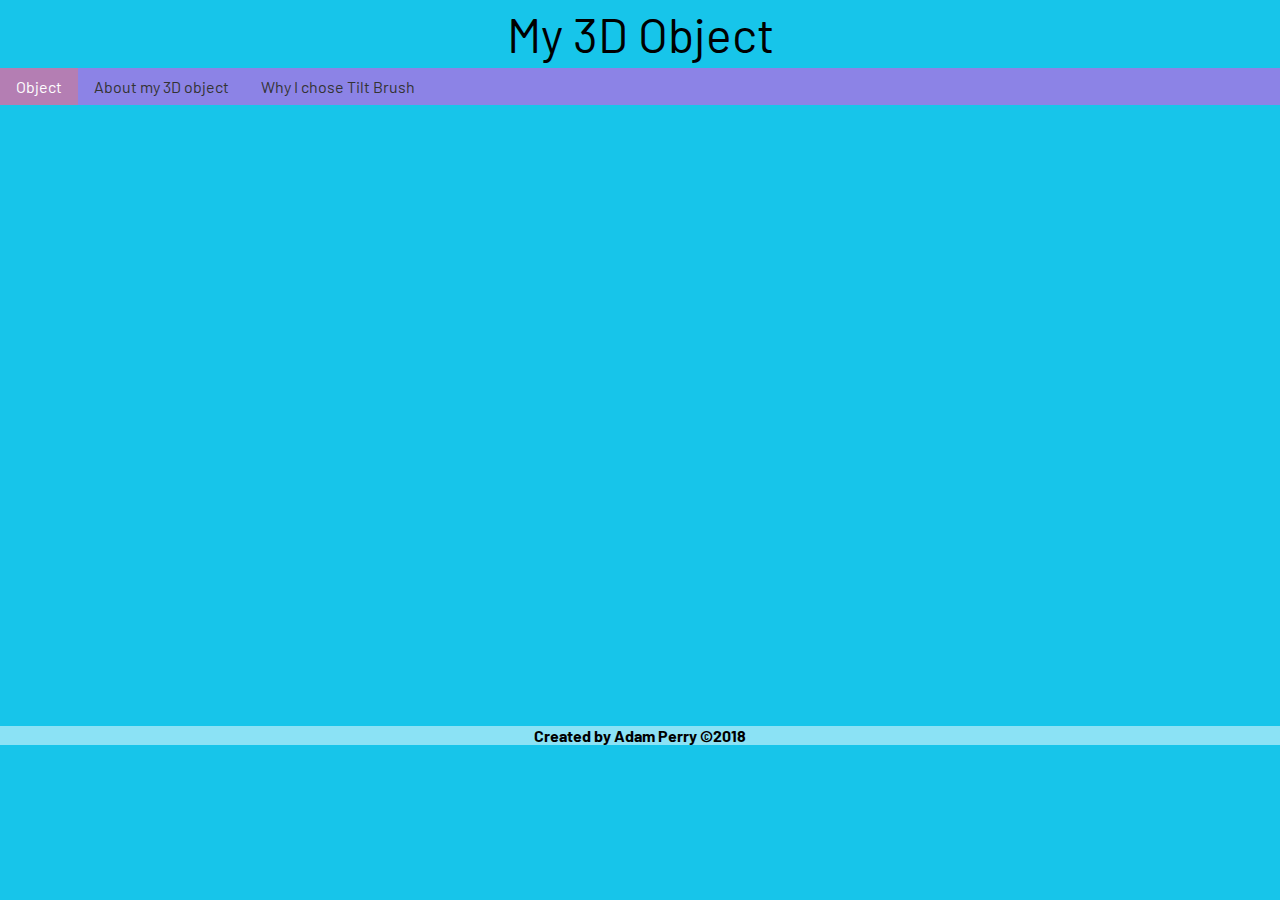
<file: index.html>
<!DOCTYPE html>
<title>Object</title>
<html lang="">

<head>
    <meta charset="utf-8">
    <meta name="viewport" content="width=device-width, initial-scale=1.0">

    <link rel="stylesheet" href="style.css">
    <link href="https://fonts.googleapis.com/css?family=Barlow" rel="stylesheet">
</head>

<body>
    <header>
        My 3D Object
    </header>
    <div class="topnav">
        <a class="active" href="index.html">Object</a>
        <a href="object.html">About my 3D object</a>
        <a href="info.html">Why I chose Tilt Brush</a>
    </div>
<br>

<div class="sketchfab-embed-wrapper"><iframe width="970" height="580" src="https://sketchfab.com/models/1f5c45824a5b4c0a8a6beb9a0ba588d1/embed?autostart=1" frameborder="0" allow="autoplay; fullscreen; vr" mozallowfullscreen="true" webkitallowfullscreen="true"></iframe>
</div>

<footer>
    <br>
    <h4 class="text">Created by Adam Perry ©2018</h4>
</footer>
</body>

</html>
</file>
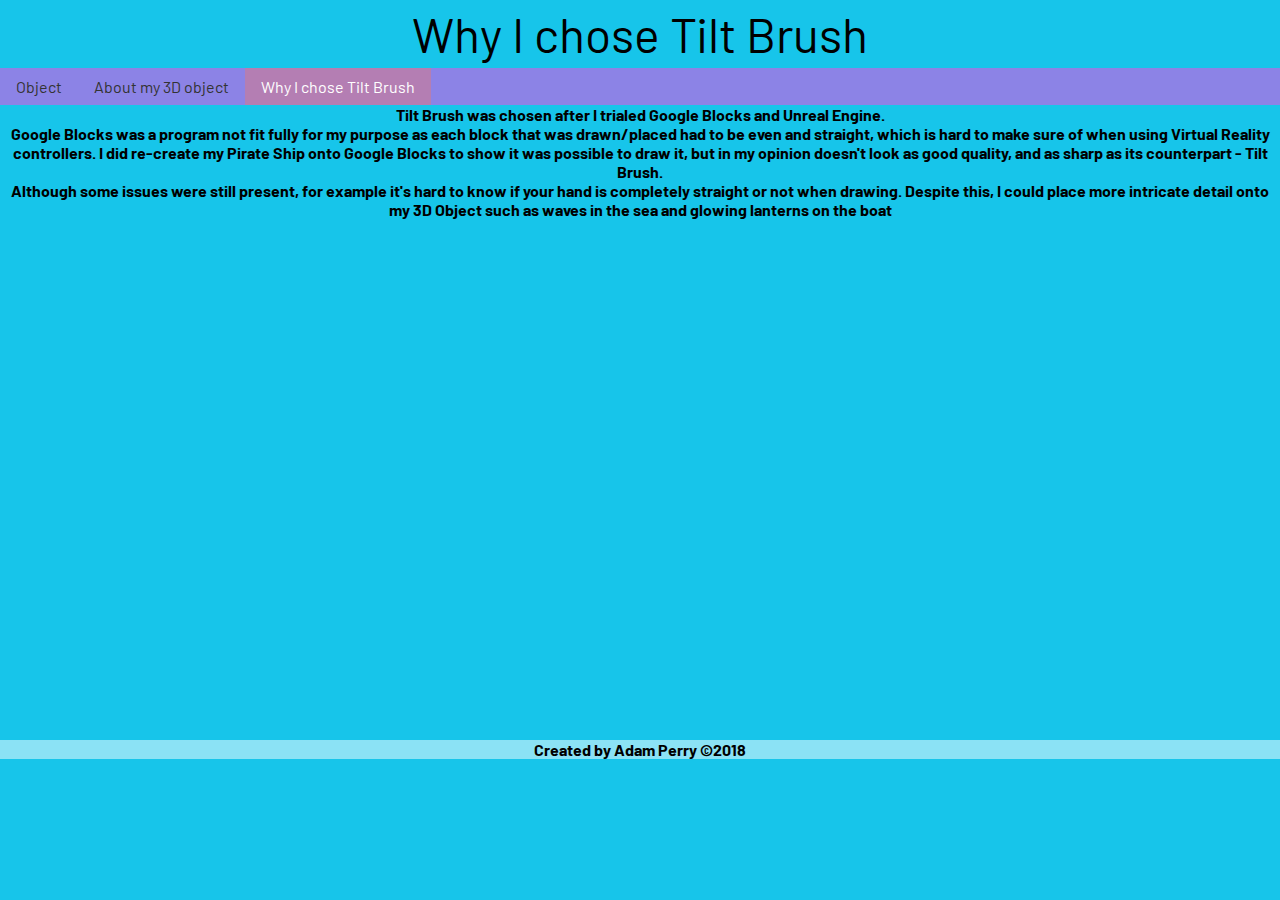
<file: info.html>
<!DOCTYPE html>
<html lang="">
<head>
    <meta charset="utf-8">
    <meta name="viewport" content="width=device-width, initial-scale=1.0">
    <title>Why I chose Tilt Brush</title>
    <link rel="stylesheet" href="style.css">
    <link href="https://fonts.googleapis.com/css?family=Barlow" rel="stylesheet">
</head>

<body>
    <header>
        Why I chose Tilt Brush
    </header>
    <div class="topnav">
        <a href="index.html">Object</a>
        <a href="object.html">About my 3D object</a>
        <a class="active" href="info.html">Why I chose Tilt Brush</a>
    </div>
    
<h2>Tilt Brush was chosen after I trialed Google Blocks and Unreal Engine. <br>Google Blocks was a program not fit fully for my purpose as each block that was drawn/placed had to be even and straight, which is hard to make sure of when using Virtual Reality controllers. I did re-create my Pirate Ship onto Google Blocks to show it was possible to draw it, but in my opinion doesn't look as good quality, and as sharp as its counterpart - Tilt Brush.<br>Although some issues were still present, for example it's hard to know if your hand is completely straight or not when drawing. Despite this, I could place more intricate detail onto my 3D Object such as waves in the sea and glowing lanterns on the boat</h2><br>
    
<div class="sketchfab-embed-wrapper"><iframe width="800" height="480" src="https://sketchfab.com/models/f1982d54fac64da1a3e8887e924eaa6e/embed?autostart=1" frameborder="0" allow="autoplay; fullscreen; vr" mozallowfullscreen="true" webkitallowfullscreen="true"></iframe>
</div>

    
<footer>
    <br>
    <h4 class="text">Created by Adam Perry ©2018</h4>
</footer>    
</body>
</html>
</file>
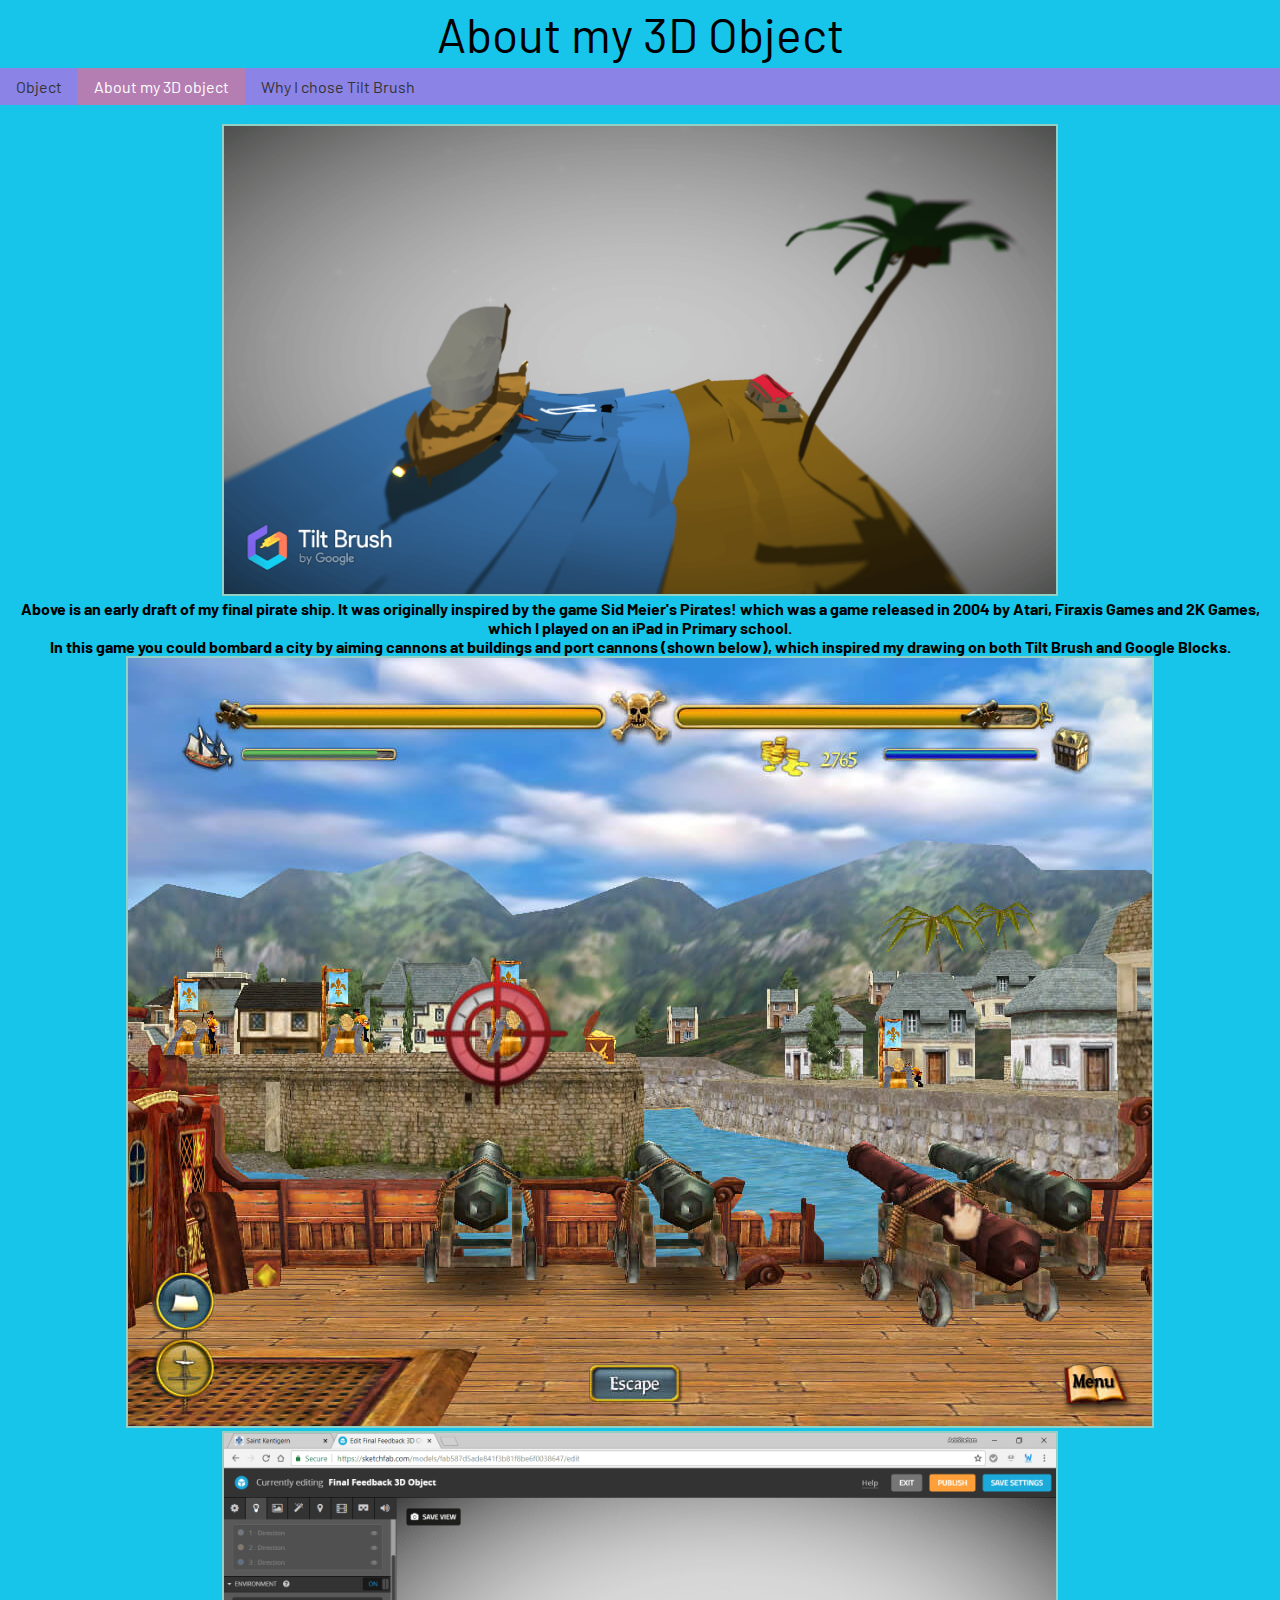
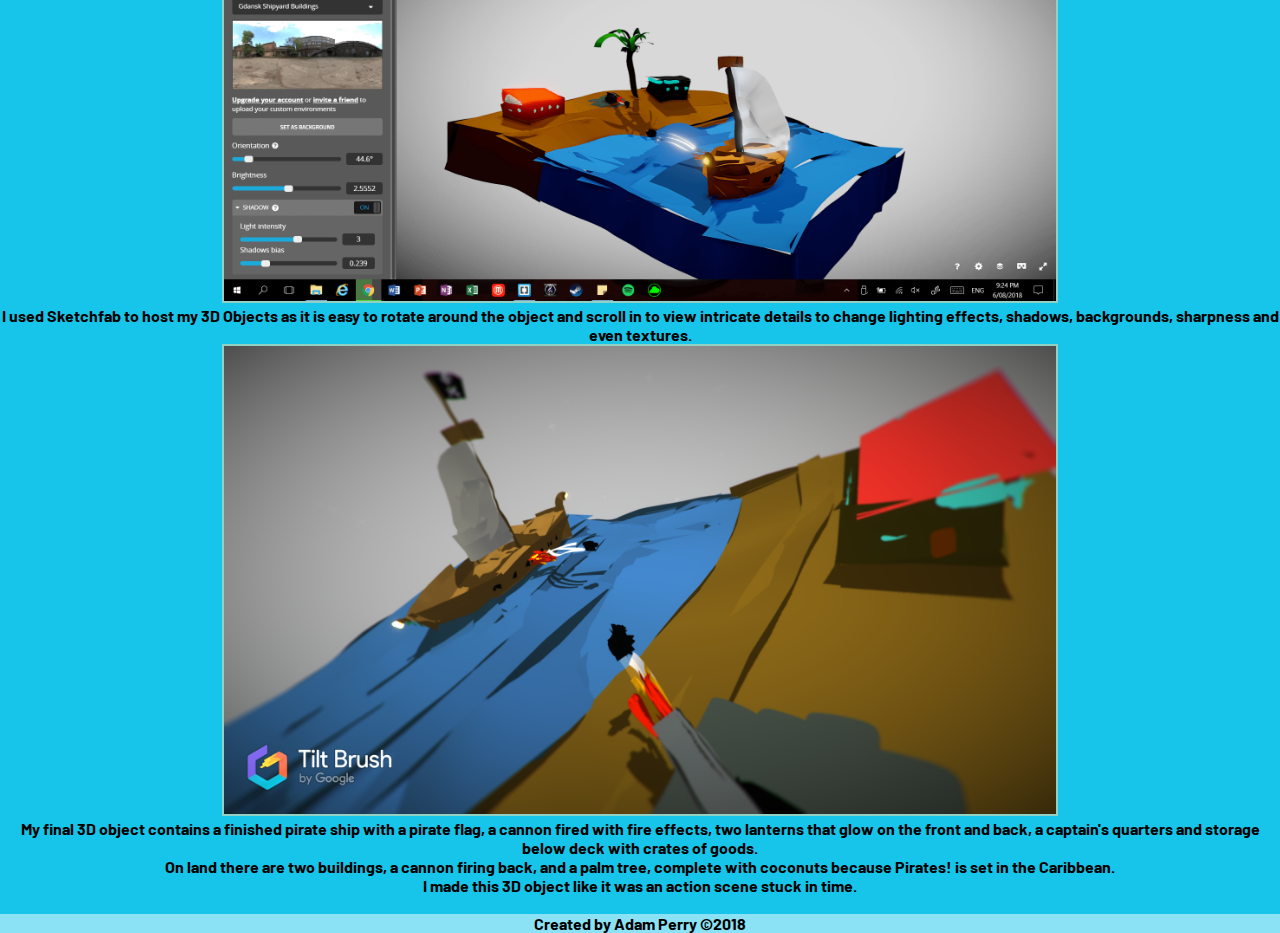
<file: object.html>
<!DOCTYPE html>
<html lang="">
<head>
    <meta charset="utf-8">
    <meta name="viewport" content="width=device-width, initial-scale=1.0">
    <title>About my 3D Object</title>
    <link rel="stylesheet" href="style.css">
    <link href="https://fonts.googleapis.com/css?family=Barlow" rel="stylesheet">
</head>

<body>
    <header>
        About my 3D Object
    </header>
    <div class="topnav">
        <a href="index.html">Object</a>
        <a class="active" href="object.html">About my 3D object</a>
        <a href="info.html">Why I chose Tilt Brush</a>
    </div>
<br>    
<img src="snap1.png" class="screenshot">
<h2>Above is an early draft of my final pirate ship. It was originally inspired by the game Sid Meier's Pirates! which was a game released in 2004 by Atari, Firaxis Games and 2K Games, which I played on an iPad in Primary school.<br>In this game you could bombard a city by aiming cannons at buildings and port cannons (shown below), which inspired my drawing on both Tilt Brush and Google Blocks.</h2>
<img src="sidmeierspirates2.jpg">
<img src="screenshot.png" class="screenshot">
<h2>I used Sketchfab to host my 3D Objects as it is easy to rotate around the object and scroll in to view intricate details to change lighting effects, shadows, backgrounds, sharpness and even textures.</h2>
<img src="Untitled_18_06.png" class="screenshot">
<h2>My final 3D object contains a finished pirate ship with a pirate flag, a cannon fired with fire effects, two lanterns that glow on the front and back, a captain's quarters and storage below deck with crates of goods.<br>On land there are two buildings, a cannon firing back, and a palm tree, complete with coconuts because Pirates! is set in the Caribbean.<br>I made this 3D object like it was an action scene stuck in time.</h2>
    
<footer>
    <br>
    <h4 class="text">Created by Adam Perry ©2018</h4>
</footer>
</body>
</html>
</file>
<file: style.css>
* {
    text-align: center;
    margin: 0 auto;
}

header {
    font-size: 3em;
    font-family: 'Barlow', sans-serif;
    padding: 5px;
}


body {
    font-family: 'Barlow', sans-serif;
    background-color: #17C5EA
}



/* Add a black background color to the top navigation */

.topnav {
    background-color: #8C83E6;
    overflow: hidden;
}

/* Style the links inside the navigation bar */

.topnav a {
    float: left;
    color: #333;
    text-align: center;
    padding: 9px 16px;
    text-decoration: none;
    font-size: 16px;
}

/* Change the color of links on hover */

.topnav a:hover {
    background-color: #2B4F6D;
    color: black;
}

/* Add a color to the active/current link */

.topnav a.active {
    background-color: #b47eb3;
    color: white;
}



h2 {
    font-size: 1em;
    font-family: 'Barlow', sans-serif;
}

img {
    border: 2px solid #91d0c2;
    max-width: 100%;
}


.back {
    line-height: 2000%;
}

.photo {
    float: left;
    height: 23px;
}

.text {
    width: 100%;
    background-color: rgba(255, 255, 255, 0.5);
}

.screenshot {
    width: 65%;
}
</file>
